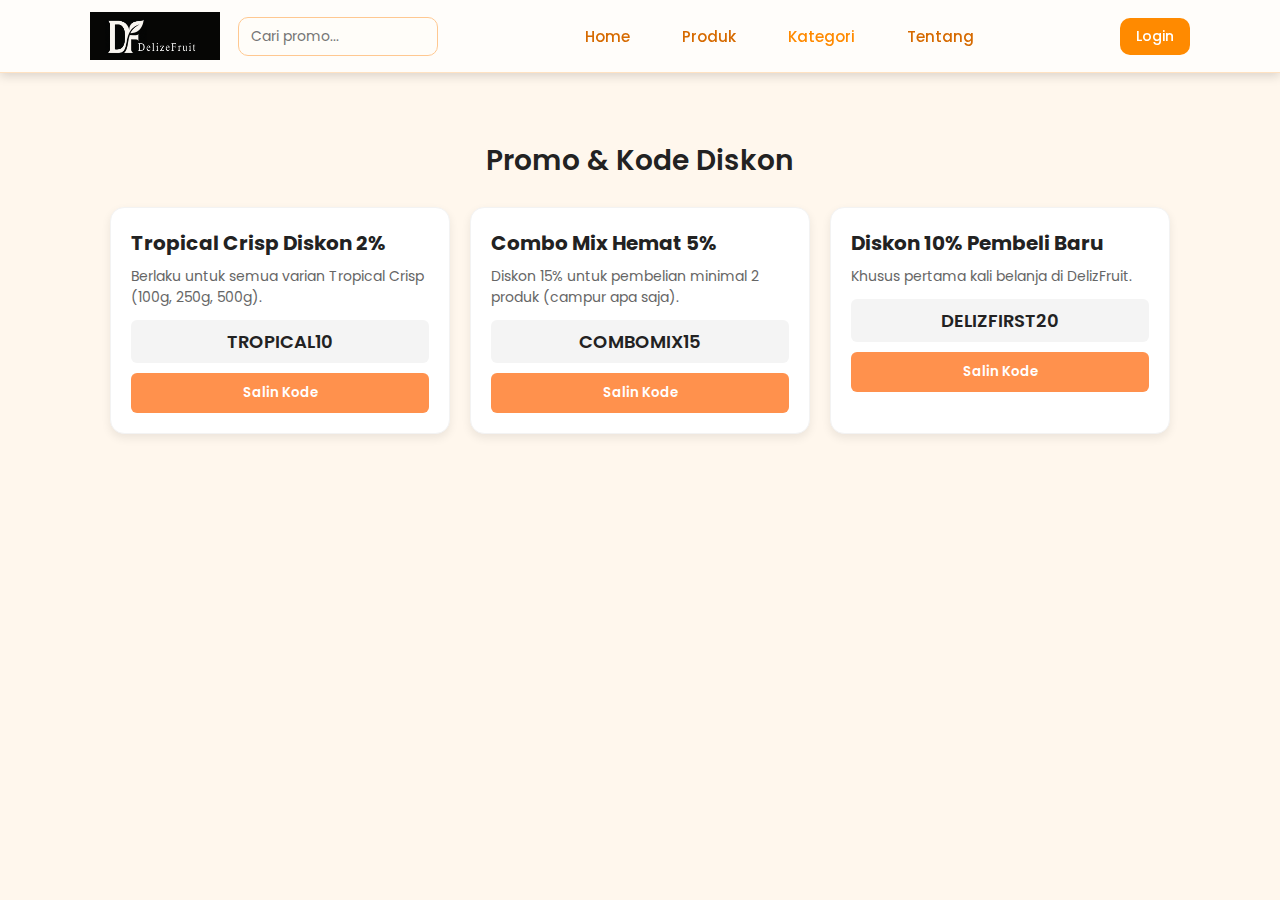
<file: kategori.html>
<!DOCTYPE html>
<html lang="id">
<head>
    <meta charset="UTF-8">
    <meta name="viewport" content="width=device-width, initial-scale=1.0">
    <title>Kategori – Promo DelizFruit</title>
    <link rel="stylesheet" href="style.css">
    <link href="https://fonts.googleapis.com/css2?family=Poppins:wght@300;400;500;600&display=swap" rel="stylesheet">
</head>

<body>

<!-- NAVBAR -->
<header class="navbar">
    <div class="nav-left">
        <img src="Logo DF.png" class="logo-img" alt="Logo">
        <div class="search-box">
            <input type="text" placeholder="Cari promo...">
        </div>
    </div>

    <nav class="nav-menu">
        <a href="home.html">Home</a>
        <a href="produk.html">Produk</a>
        <a href="kategori.html" class="active">Kategori</a>
        <a href="tentang.html">Tentang</a>
    </nav>

    <div class="nav-right">
        <a id="loginButton" class="login-btn" href="login.html">Login</a>
        <div id="userArea" class="user-area" style="display:none;">
            <div id="userCircle" class="user-circle">U</div>
            <a id="logoutButton" class="logout-btn">Logout</a>
        </div>
    </div>
</header>

<!-- SECTION PROMO -->
<section class="promo-container">

    <h2 class="promo-title">Promo & Kode Diskon</h2>

    <div class="promo-list">

        <!-- PROMO 1 -->
        <div class="promo-card">
            <h3>Tropical Crisp Diskon 2%</h3>
            <p>Berlaku untuk semua varian Tropical Crisp (100g, 250g, 500g).</p>
            <div class="promo-code">TROPICAL10</div>
            <button onclick="salinKode('TROPICAL10')" class="btn-copy">Salin Kode</button>
        </div>

        <!-- PROMO 2 -->
        <div class="promo-card">
            <h3>Combo Mix Hemat 5%</h3>
            <p>Diskon 15% untuk pembelian minimal 2 produk (campur apa saja).</p>
            <div class="promo-code">COMBOMIX15</div>
            <button onclick="salinKode('COMBOMIX15')" class="btn-copy">Salin Kode</button>
        </div>

        <!-- PROMO 3 -->
        <div class="promo-card">
            <h3>Diskon 10% Pembeli Baru</h3>
            <p>Khusus pertama kali belanja di DelizFruit.</p>
            <div class="promo-code">DELIZFIRST20</div>
            <button onclick="salinKode('DELIZFIRST20')" class="btn-copy">Salin Kode</button>
        </div>

    </div>

</section>

<script>
// Copy kode promo
function salinKode(kode) {
    navigator.clipboard.writeText(kode);
    alert("Kode promo '" + kode + "' berhasil disalin!");
}

// User auth display
const user = JSON.parse(localStorage.getItem("user"));
const loginBtn = document.getElementById("loginButton");
const userArea = document.getElementById("userArea");
const userCircle = document.getElementById("userCircle");
const logoutBtn = document.getElementById("logoutButton");

if (user) {
    loginBtn.style.display = "none";
    userArea.style.display = "flex";
    userCircle.textContent = user.name.charAt(0).toUpperCase();
}

logoutBtn.addEventListener("click", () => {
    localStorage.removeItem("user");
    window.location.reload();
});

// Navbar scroll effect
window.addEventListener("scroll", function () {
    const navbar = document.querySelector(".navbar");
    if (window.scrollY > 10) navbar.classList.add("scrolled");
    else navbar.classList.remove("scrolled");
});
</script>

</body>
</html>
</file>
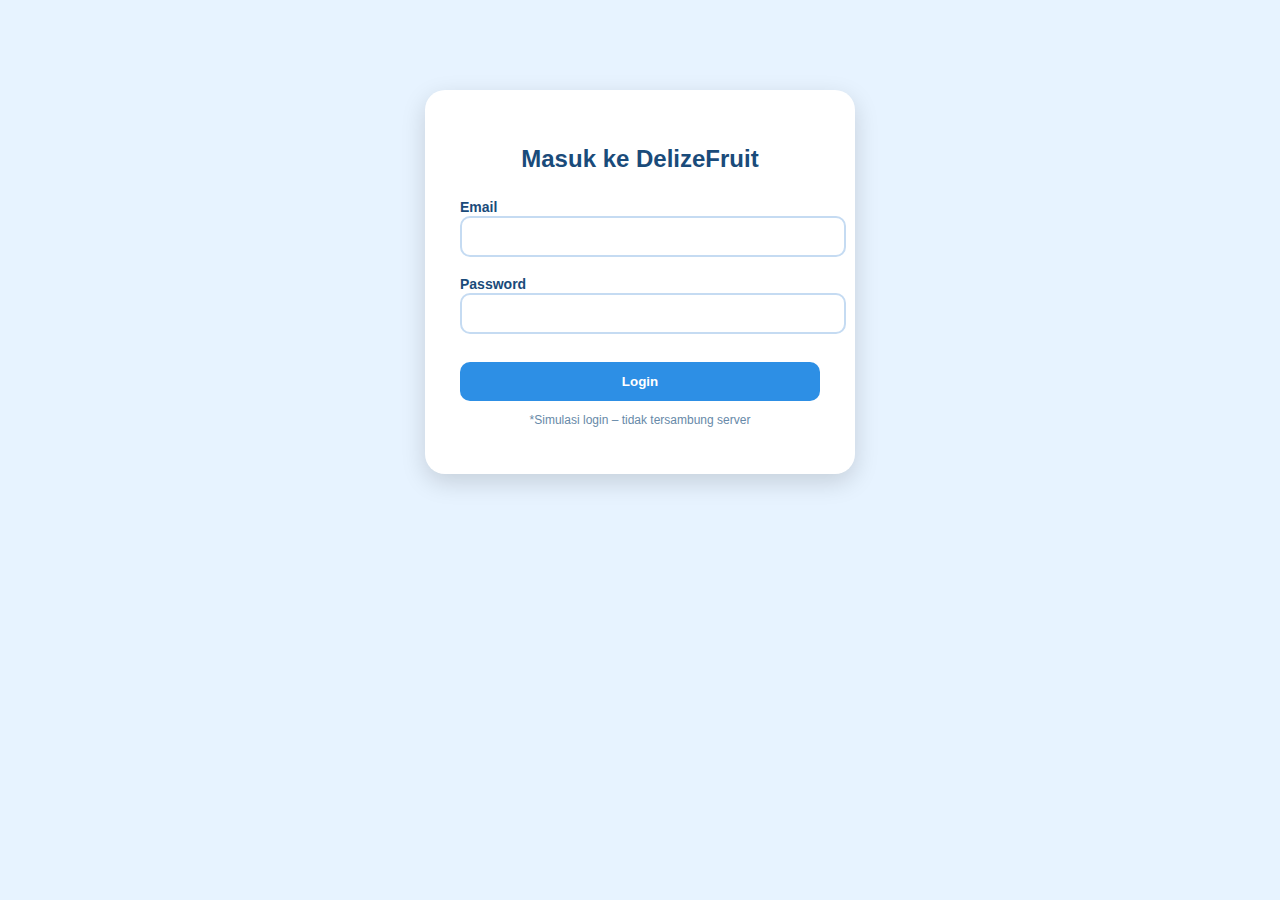
<file: login.html>
<!DOCTYPE html>
<html lang="id">
<head>
    <meta charset="UTF-8">
    <link rel="stylesheet" href="login.css">
    <title>Login | DelizeFruit</title>
</head>

<body>

<div class="login-container">
    <h2>Masuk ke DelizeFruit</h2>

    <form id="loginForm">
        <div class="input-group">
            <label>Email</label>
            <input type="email" id="email" required>
        </div>

        <div class="input-group">
            <label>Password</label>
            <input type="password" id="password" required>
        </div>

        <button type="submit" class="login-btn">Login</button>
    </form>

    <p class="note">*Simulasi login – tidak tersambung server</p>
</div>

<script src="login.js"></script>
</body>
</html>
</file>
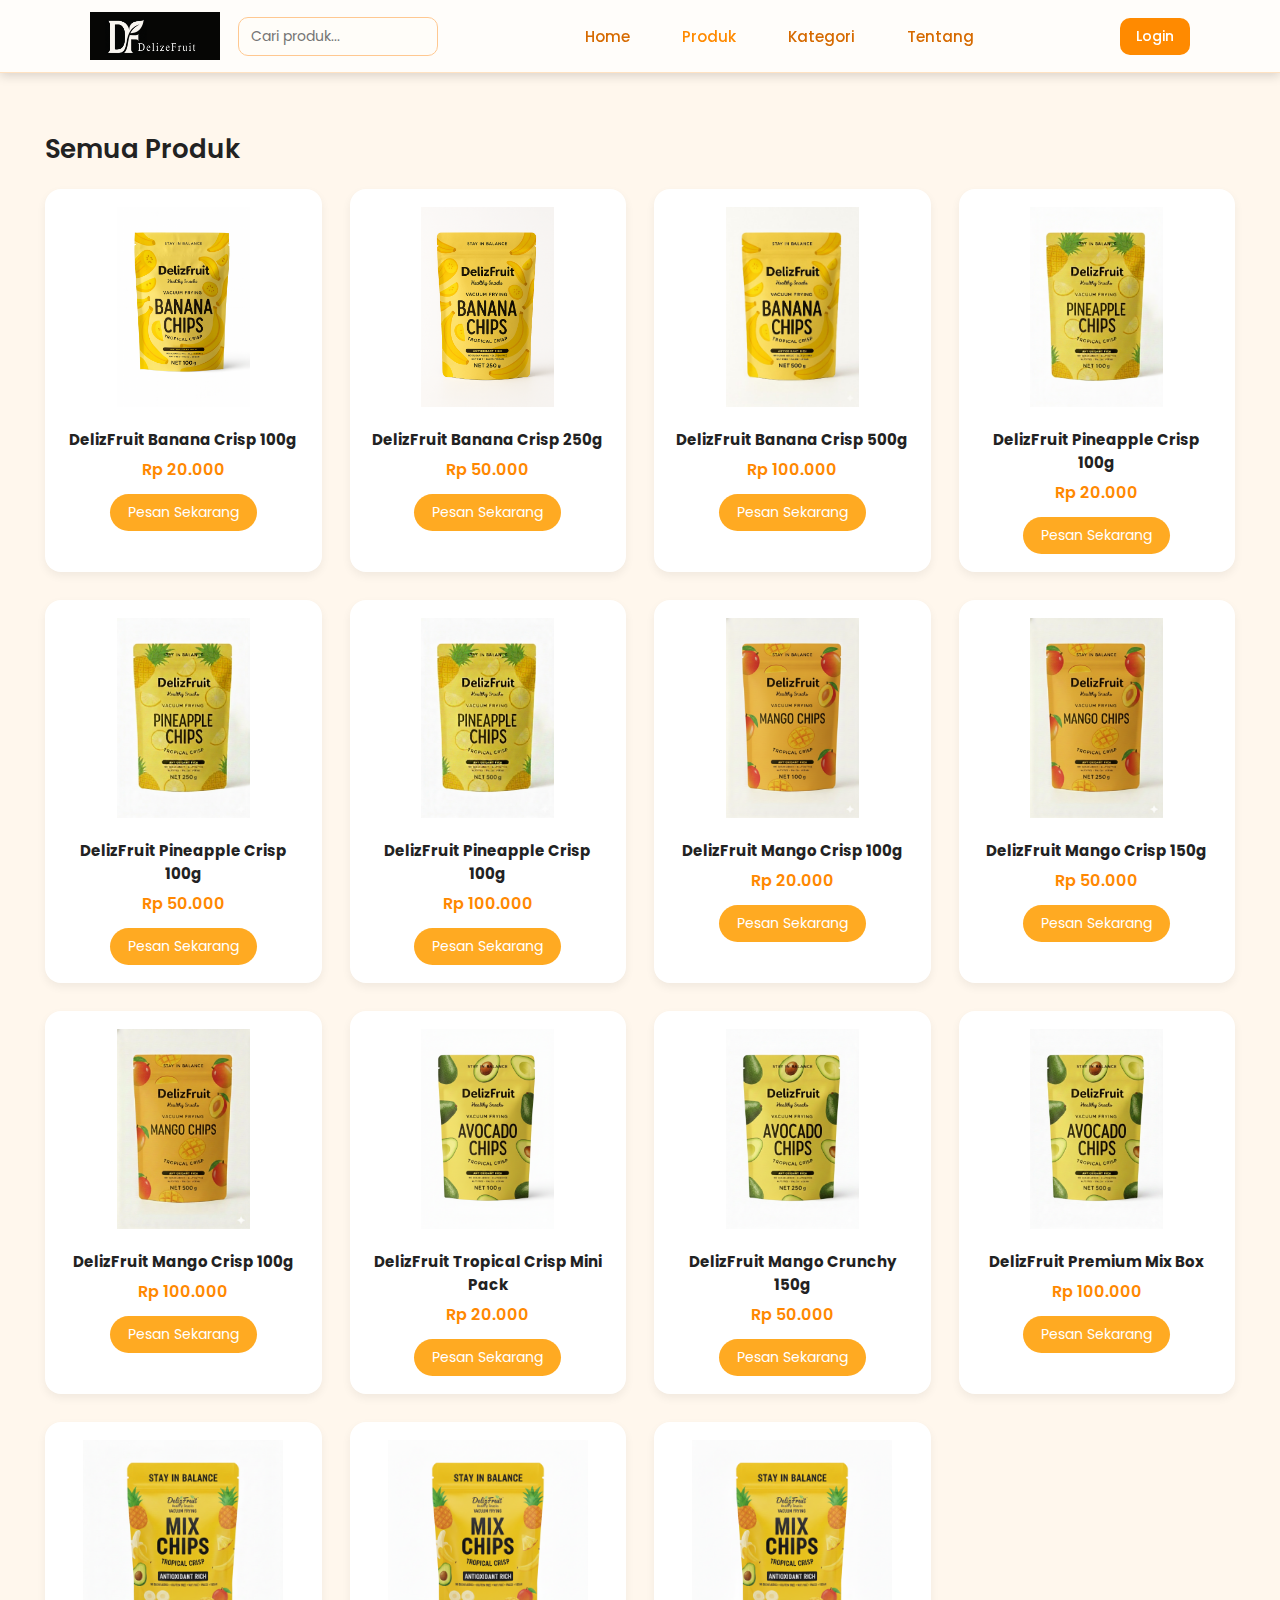
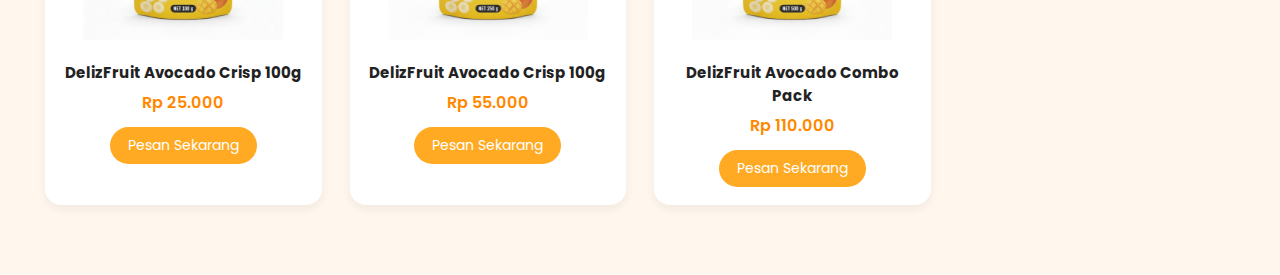
<file: produk.html>
<!DOCTYPE html>
<html lang="id">
<head>
    <meta charset="UTF-8">
    <meta name="viewport" content="width=device-width, initial-scale=1.0">
    <title>Produk – DelizFruit</title>
    <link rel="stylesheet" href="style.css">
    <link href="https://fonts.googleapis.com/css2?family=Poppins:wght@300;400;500;600&display=swap" rel="stylesheet">
</head>

<body>

<!-- NAVBAR -->
<header class="navbar">
    <div class="nav-left">
        <img src="Logo DF.png" class="logo-img" alt="Logo">
        <div class="search-box">
            <input id="searchInput" type="text" placeholder="Cari produk...">
        </div>
    </div>

    <nav class="nav-menu">
        <a href="home.html">Home</a>
        <a href="produk.html" class="active">Produk</a>
        <a href="kategori.html">Kategori</a>
        <a href="tentang.html">Tentang</a>
    </nav>

    <div class="nav-right">
        <a id="loginButton" class="login-btn" href="login.html">Login</a>
        <div id="userArea" class="user-area" style="display:none;">
            <div id="userCircle" class="user-circle">U</div>
            <a id="logoutButton" class="logout-btn">Logout</a>
        </div>
    </div>
</header>

<!-- SECTION PRODUK -->
<section class="produk-container">

    <h2 class="produk-title">Semua Produk</h2>

    <!-- GRID PRODUK -->
    <div id="produkList" class="produk-grid"></div>

</section>

<script>
// =======================
// DATA PRODUK (15 ITEM)
// =======================
const produk = [
    { id: 1, name: "DelizFruit Banana Crisp 100g", price: "20.000", img: "Pisang 1.png" },
    { id: 2, name: "DelizFruit Banana Crisp 250g", price: "50.000", img: "Pisang 2.png" },
    { id: 3, name: "DelizFruit Banana Crisp 500g", price: "100.000", img: "Pisang 3.png" },

    { id: 4, name: "DelizFruit Pineapple Crisp 100g", price: "20.000", img: "Nanas 1.png" },
    { id: 5, name: "DelizFruit Pineapple Crisp 100g", price: "50.000", img: "Nanas 2.png" },
    { id: 6, name: "DelizFruit Pineapple Crisp 100g", price: "100.000", img: "Nanas 3.png" },

    { id: 7, name: "DelizFruit Mango Crisp 100g", price: "20.000", img: "Mangga 1.png" },
    { id: 8, name: "DelizFruit Mango Crisp 150g", price: "50.000", img: "Mangga 2.png" },
    { id: 9, name: "DelizFruit Mango Crisp 100g", price: "100.000", img: "Mangga 3.png" },

    { id: 10, name: "DelizFruit Tropical Crisp Mini Pack", price: "20.000", img: "Alpukat 1.png" },
    { id: 11, name: "DelizFruit Mango Crunchy 150g", price: "50.000", img: "Alpukat 2.png" },
    { id: 12, name: "DelizFruit Premium Mix Box", price: "100.000", img: "Alpukat 3.png" },

    { id: 13, name: "DelizFruit Avocado Crisp 100g", price: "25.000", img: "Mix 1.png" },
    { id: 14, name: "DelizFruit Avocado Crisp 100g", price: "55.000", img: "Mix 2.png" },
    { id: 15, name: "DelizFruit Avocado Combo Pack", price: "110.000", img: "Mix 3.png" }
];

// Render
const produkList = document.getElementById("produkList");

function tampilkanProduk(data) {
    produkList.innerHTML = "";

    data.forEach(p => {
        produkList.innerHTML += `
            <div class="produk-card" onclick="pesanWhatsapp('${p.name}', '${p.price}')">
                <img src="${p.img}" alt="${p.name}">
                <h3>${p.name}</h3>
                <p class="harga">Rp ${p.price}</p>
                <button class="btn-detail">Pesan Sekarang</button>
            </div>
        `;
    });
}

tampilkanProduk(produk);

// Search
document.getElementById("searchInput").addEventListener("keyup", function () {
    const keyword = this.value.toLowerCase();
    const hasil = produk.filter(p => p.name.toLowerCase().includes(keyword));
    tampilkanProduk(hasil);
});

// WA ORDER
function pesanWhatsapp(nama, harga) {
    const nomor = "6281227954471"; // GANTI DENGAN NOMOR NUR

    const text = `Halo, saya ingin memesan:
Nama Produk: ${nama}
Harga: Rp ${harga}
Jumlah: 1
Kode Promo: (isi jika ada)

Terima kasih 🙏`;

    const url = `https://wa.me/${nomor}?text=${encodeURIComponent(text)}`;
    window.open(url, "_blank");
}
</script>

<!-- NAVBAR SCROLL -->
<script>
window.addEventListener("scroll", function () {
    const navbar = document.querySelector(".navbar");
    if (window.scrollY > 10) navbar.classList.add("scrolled");
    else navbar.classList.remove("scrolled");
});
</script>

</body>
</html>
</file>
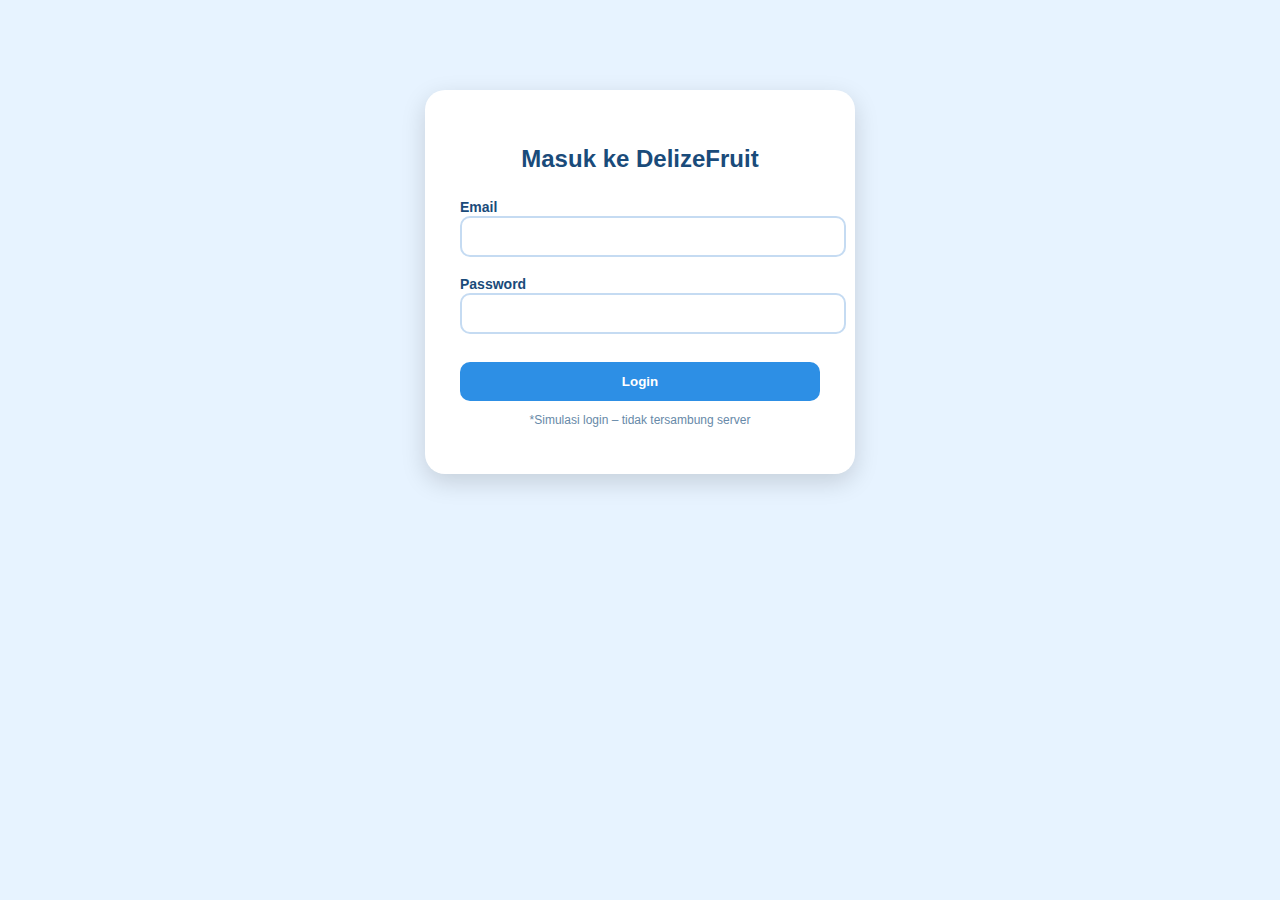
<file: profile.html>
<!DOCTYPE html>
<html lang="id">
<head>
    <meta charset="UTF-8">
    <link rel="stylesheet" href="profile.css">
    <title>Profil Pengguna | DelizeFruit</title>
</head>

<body>

<div class="profile-card">
    <h2 id="username"></h2>
    <p id="useremail"></p>
    <p id="userjoin"></p>

    <button id="logoutBtn" class="logout-btn">Logout</button>
</div>

<script>
    const user = JSON.parse(localStorage.getItem("user"));

    if(!user){
        window.location.href = "login.html";
    }

    document.getElementById("username").textContent = user.name;
    document.getElementById("useremail").textContent = user.email;
    document.getElementById("userjoin").textContent = "Bergabung: " + user.join;

    document.getElementById("logoutBtn").addEventListener("click", () => {
        localStorage.removeItem("user");
        window.location.href = "login.html";
    });
</script>

</body>
</html>
</file>
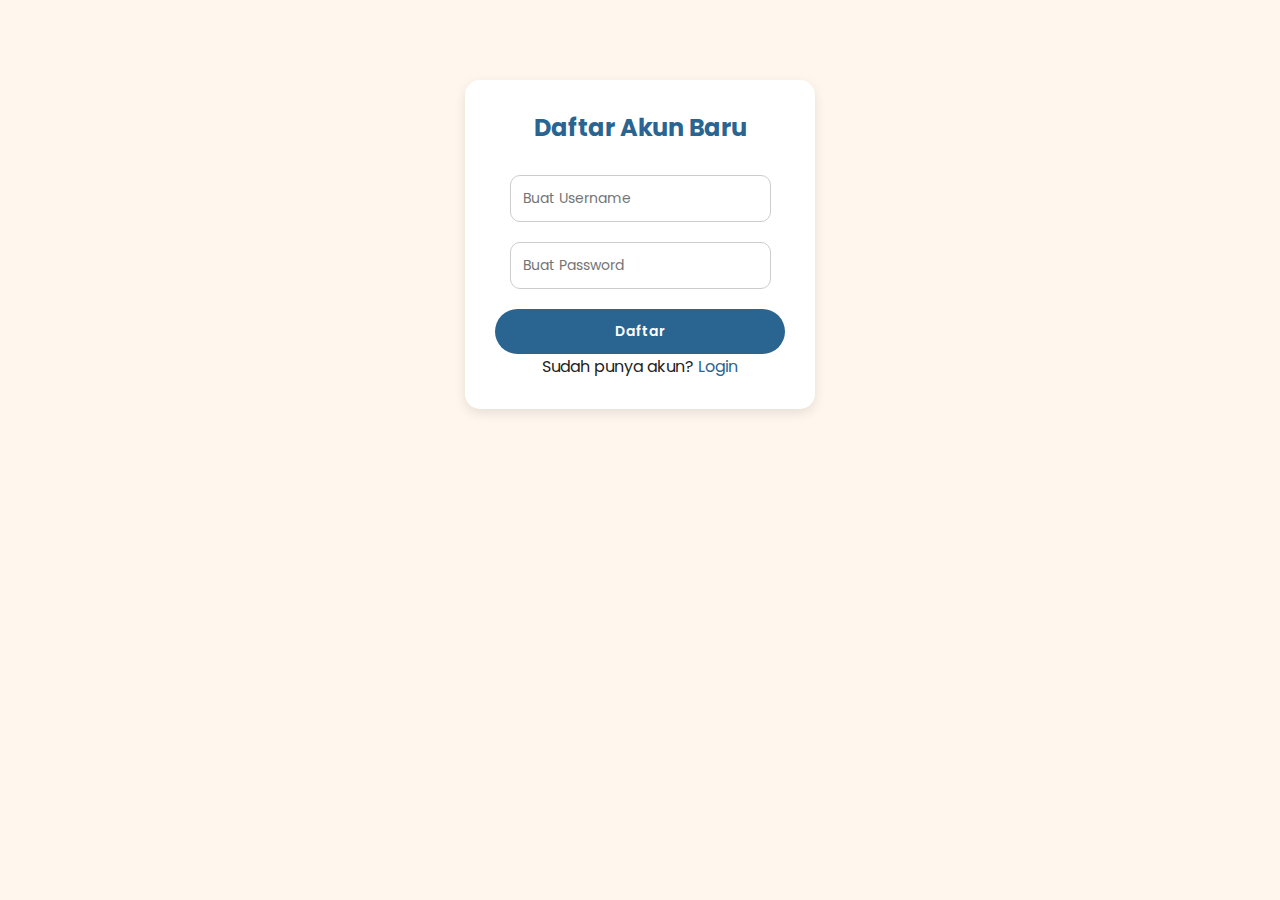
<file: register.html>
<!DOCTYPE html>
<html lang="en">
<head>
    <meta charset="UTF-8">
    <meta name="viewport" content="width=device-width, initial-scale=1.0">
    <title>Daftar - DelizeFruit</title>
    <link href="https://fonts.googleapis.com/css2?family=Poppins:wght@300;400;500;600&display=swap" rel="stylesheet">
    <link rel="stylesheet" href="style.css">
</head>

<body>

<div class="login-container">
    <h2>Daftar Akun Baru</h2>

    <form id="registerForm">
        <input type="text" id="username" placeholder="Buat Username" required>
        <input type="password" id="password" placeholder="Buat Password" required>
        <button type="submit" class="login-btn">Daftar</button>
    </form>

    <p>Sudah punya akun? <a href="login.html">Login</a></p>
</div>

<script>
    document.getElementById("registerForm").addEventListener("submit", function(e) {
        e.preventDefault();

        let user = document.getElementById("username").value;
        let pass = document.getElementById("password").value;

        localStorage.setItem("df_username", user);
        localStorage.setItem("df_password", pass);

        alert("Akun berhasil dibuat!");
        window.location.href = "login.html";
    });
</script>

</body>
</html>
</file>
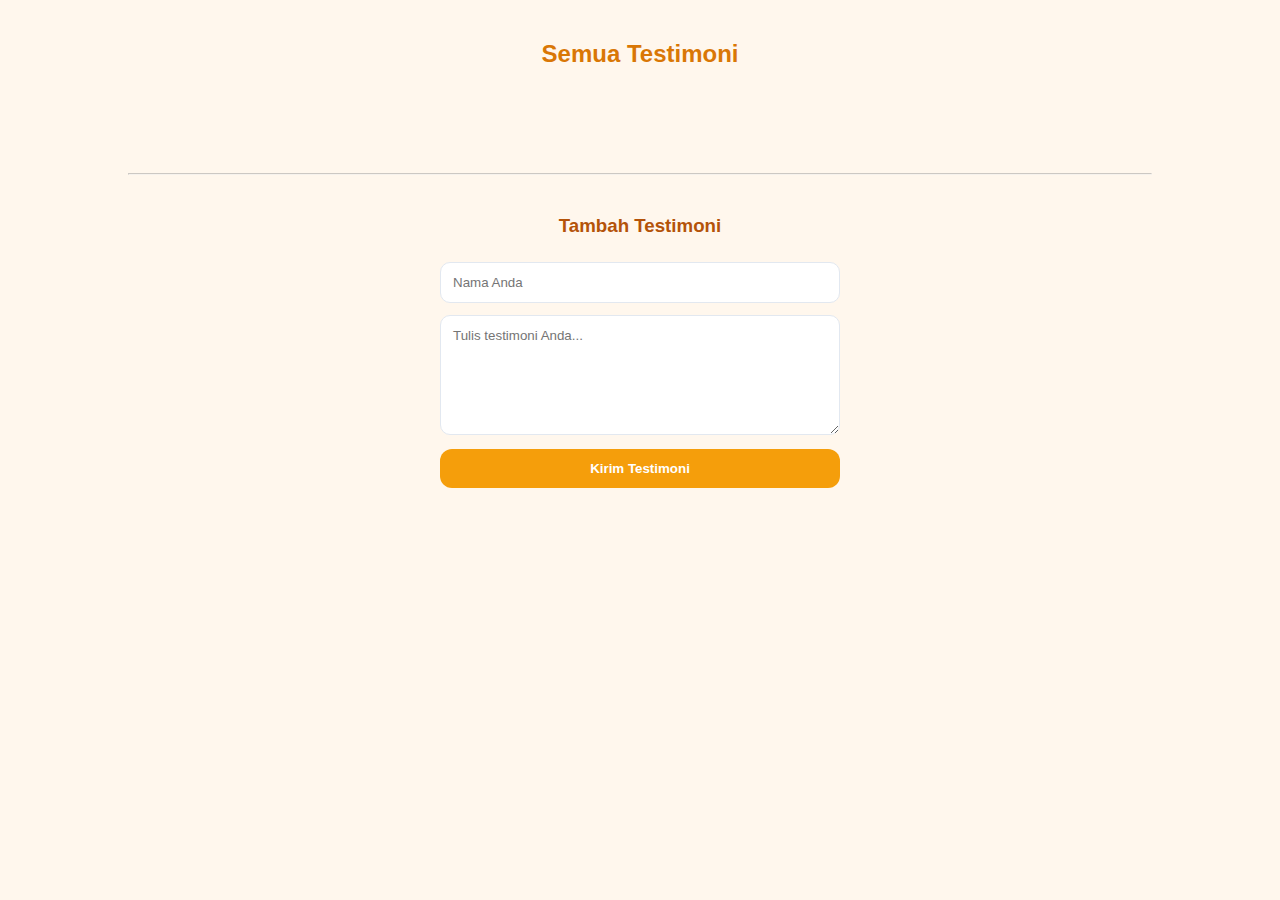
<file: testi.html>
<!DOCTYPE html>
<html lang="id">
<head>
    <meta charset="UTF-8">
    <meta name="viewport" content="width=device-width, initial-scale=1.0">
    <title>Testimoni Pelanggan</title>
    <link rel="stylesheet" href="style.css">
</head>

<body>

<h2 style="text-align:center; margin-top:40px; color:#d97706;">Semua Testimoni</h2>

<div id="allTesti" class="testi-list" style="padding:20px;"></div>

<hr style="margin:40px auto; width:80%; opacity:0.5;">

<h3 style="text-align:center; color:#b45309;">Tambah Testimoni</h3>

<div style="max-width:400px; margin:25px auto;">
    <input id="nama" type="text" placeholder="Nama Anda" style="width:100%; padding:12px; margin-bottom:12px; border-radius:10px; border:1px solid #e2e8f0;">
    <textarea id="pesan" placeholder="Tulis testimoni Anda..." style="width:100%; padding:12px; height:120px; border-radius:10px; border:1px solid #e2e8f0;"></textarea>
    <button id="kirimTesti" style="width:100%; padding:12px; margin-top:10px; background:#f59e0b; border:none; color:white; font-weight:600; border-radius:12px; cursor:pointer;">
        Kirim Testimoni
    </button>
</div>

<script>
    const allTestiBox = document.getElementById("allTesti");
    let testimoni = JSON.parse(localStorage.getItem("testimoni")) || [];

    // Render semua testimoni
    function renderTesti() {
        allTestiBox.innerHTML = "";
        testimoni.forEach(t => {
            const box = document.createElement("div");
            box.classList.add("testi-box");
            box.innerHTML = `
                <img src="profil1.png" class="testi-img">
                <p>"${t.pesan}"</p>
                <span>- ${t.nama}</span>
            `;
            allTestiBox.appendChild(box);
        });
    }

    renderTesti();

    // Tambah testimoni
    document.getElementById("kirimTesti").addEventListener("click", () => {
        const nama = document.getElementById("nama").value.trim();
        const pesan = document.getElementById("pesan").value.trim();

        if (nama === "" || pesan === "") {
            alert("Nama dan pesan harus diisi.");
            return;
        }

        const newTesti = { nama, pesan };
        testimoni.push(newTesti);

        // simpan ke LocalStorage
        localStorage.setItem("testimoni", JSON.stringify(testimoni));

        alert("Testimoni berhasil dikirim!");
        window.location.href = "home.html"; // balik ke home otomatis
    });
</script>

</body>
</html>
</file>
<file: profile.css>
/* PROFILE ICON */
.profile {
    position: relative;
    display: flex;
    align-items: center;
    cursor: pointer;
}

.profile-pic {
    width: 38px;
    height: 38px;
    border-radius: 50%;
    border: 2px solid #F9A826;
}

/* DROPDOWN */
.dropdown {
    display: none;
    position: absolute;
    top: 48px;
    right: 0;
    background: white;
    padding: 12px 18px;
    border-radius: 12px;
    box-shadow: 0 4px 12px rgba(0,0,0,0.2);
    min-width: 130px;
}

.profile:hover .dropdown {
    display: block;
}

.dropdown p {
    margin: 0 0 10px 0;
    font-weight: 600;
    color: #1E4F73;
}

.dropdown a {
    color: #ff4d4d;
    cursor: pointer;
    font-weight: 500;
}

.dropdown a:hover {
    text-decoration: underline;
}
</file>
<file: style.css>
/* RESET */
body {
    margin: 0;
    font-family: 'Poppins', sans-serif;
    background: #E8F4FA;
}

/* NAVBAR */
.navbar {
    display: flex;
    align-items: center;
    justify-content: space-between;
    padding: 14px 30px;
    background: #000000; /* warna hitam elegan seperti permintaan */
    box-shadow: 0 3px 10px rgba(0,0,0,0.15);
    position: sticky;
    top: 0;
    z-index: 10;
}

/* LOGO + SEARCH */
.nav-left {
    display: flex;
    align-items: center;
    gap: 25px;
}

.logo-img {
    width: 130px;
    height: auto;
}

/* SEARCH BAR */
.search-box input {
    padding: 10px 15px;
    width: 260px;
    border-radius: 30px;
    border: 2px solid #ffaa22;
    background: #F7FBFF;
    outline: none;
    font-size: 14px;
    transition: 0.2s;
}

.search-box input:focus {
    border-color: #F9A826;
}

/* MENU NAV */
.nav-menu a {
    position: relative;
    margin: 0 15px;
    text-decoration: none;
    color: #F7FBFF;
    font-weight: 500;
    font-size: 15px;
    transition: 0.3s ease;
}

/* Animasi underline saat hover */
.nav-menu a::after {
    content: "";
    position: absolute;
    left: 0;
    bottom: -4px;
    width: 0;
    height: 2px;
    background: #ffaa22; /* warna aksen */
    transition: 0.3s ease;
}

.nav-menu a:hover {
    color: #F9A826; /* ganti warna teks */
}

.nav-menu a:hover::after {
    width: 100%;
}

/* LOGIN BUTTON (warna putih) */
.login-btn {
    background: #FFFFFF;
    padding: 9px 20px;
    border-radius: 25px;
    color: #ffaa22;      /* teks biru elegan */
    font-weight: 600;
    text-decoration: none;
    font-size: 14px;
    transition: 0.25s ease;
}

.login-btn:hover {
    background: #d3d3d3;  /* sedikit gelap saat hover */
}

.login-container {
    width: 350px;
    margin: 80px auto;
    padding: 30px;
    background: #ffffff;
    border-radius: 15px;
    box-shadow: 0 4px 12px rgba(0,0,0,0.1);
    text-align: center;
}

.login-container h2 {
    margin-bottom: 20px;
    color: #2A6592;
}

.login-container input {
    width: 90%;
    padding: 12px;
    margin: 10px 0;
    border-radius: 10px;
    border: 1px solid #ccc;
    outline: none;
    font-size: 14px;
}

.login-container button {
    width: 100%;
    padding: 12px;
    margin-top: 10px;
    border-radius: 30px;
    border: none;
    background: #2A6592;
    color: white;
    font-weight: 600;
    cursor: pointer;
}

.login-container button:hover {
    background: #1E4F73;
}

.login-container a {
    color: #2A6592;
    text-decoration: none;
}

.user-circle {
    width: 38px;
    height: 38px;
    background-color: #1E4F73;
    color: white;
    display: flex;
    justify-content: center;
    align-items: center;
    border-radius: 50%;
    font-weight: 600;
    font-size: 16px;
}

.user-area {
    display: flex;
    align-items: center;
    gap: 12px;
}

.user-circle {
    width: 38px;
    height: 38px;
    background: #1E4F73;
    color: white;
    display: flex;
    align-items: center;
    justify-content: center;
    border-radius: 50%;
    font-weight: 600;
    font-size: 16px;
}

.logout-btn {
    color: #F9A826;
    cursor: pointer;
    font-size: 15px;
}

.logout-btn:hover {
    text-decoration: underline;
}

/* ========= GLOBAL ========= */
* {
    margin: 0;
    padding: 0;
    box-sizing: border-box;
    font-family: 'Poppins', sans-serif;
}

body {
    background: #F1F5F9;
    color: #0F172A;
}

/* ========= NAVBAR ========= */
.navbar {
    width: 100%;
    padding: 16px 6%;
    background: rgba(15, 23, 42, 0.55);
    backdrop-filter: blur(10px);
    display: flex;
    justify-content: space-between;
    align-items: center;
    position: sticky;
    top: 0;
    border-bottom: 1px solid rgba(255,255,255,0.06);
    z-index: 100;
    transition: 0.3s ease;
}

.navbar.scrolled {
    background: rgba(15, 23, 42, 0.9);
    padding: 12px 6%;
}

.logo-img {
    height: 55px;
}

/* SEARCH */
.search-box input {
    padding: 8px 14px;
    border-radius: 12px;
    border: 1px solid #CBD5E1;
    background: white;
    transition: 0.25s;
}

.search-box input:focus {
    border-color: #3B82F6;
    box-shadow: 0 0 6px rgba(59,130,246,0.3);
}

/* MENU */
.nav-menu a {
    margin: 0 15px;
    text-decoration: none;
    color: #E2E8F0;
    font-weight: 500;
    transition: 0.3s;
}

.nav-menu a:hover,
.nav-menu .active {
    color: #3B82F6;
}

/* BUTTON LOGIN */
.login-btn,
.logout-btn {
    padding: 8px 16px;
    background: #3B82F6;
    color: white;
    border-radius: 10px;
    font-size: 14px;
    cursor: pointer;
    transition: 0.25s;
    text-decoration: none;
}

.login-btn:hover,
.logout-btn:hover {
    background: #2563EB;
}

/* USER BUBBLE */
.user-circle {
    width: 38px;
    height: 38px;
    background: #3B82F6;
    border-radius: 50%;
    color: white;
    display: flex;
    justify-content: center;
    align-items: center;
    font-weight: 600;
    font-size: 16px;
}

/* ========= HERO ========= */
.hero {
    display: flex;
    align-items: center;
    justify-content: space-between;
    padding: 70px 10%;
}

.hero-text h1 {
    font-size: 45px;
    font-weight: 700;
    color: #0F172A;
}

.hero-text p {
    margin: 20px 0;
    font-size: 17px;
    color: #475569;
}

.hero-btn {
    padding: 12px 22px;
    background: #3B82F6;
    color: white;
    border-radius: 12px;
    text-decoration: none;
    transition: 0.25s;
}

.hero-btn:hover {
    background: #1D4ED8;
}

/* Hero Image */
.hero-img {
    width: 360px;
    border-radius: 20px;
    box-shadow: 0 10px 25px rgba(0,0,0,0.1);
}

/* ========= KELEBIHAN ========= */
.kelebihan {
    text-align: center;
    padding: 70px 10%;
}

.kelebihan-container {
    display: flex;
    justify-content: center;
    gap: 28px;
    margin-top: 30px;
}

.box {
    width: 250px;
    background: white;
    border-radius: 18px;
    padding: 22px;
    box-shadow: 0 6px 16px rgba(0,0,0,0.06);
    transition: 0.3s;
    border: 1px solid #E2E8F0;
}

.box:hover {
    transform: translateY(-6px);
    box-shadow: 0 10px 22px rgba(0,0,0,0.1);
}

.box img {
    height: 60px;
    margin-bottom: 12px;
}

/* ========= PROMO ========= */
.promo {
    background: #0F172A;
    padding: 55px 10% 60px;  /* lebih kecil */
    color: white;
    text-align: center;
    border-radius: 25px 25px 0 0;

    display: flex;
    flex-direction: column;
    align-items: center;
    justify-content: center;
    gap: 14px; /* jarak antar elemen diperkecil */
}

.promo h2 {
    font-size: 28px;
    font-weight: 700;
    line-height: 1.25;
}

.promo p {
    max-width: 620px;
    line-height: 1.5;
    opacity: 0.9;
    font-size: 15px;
}

.promo-btn {
    margin-top: 6px; /* lebih kecil biar proporsional */
    padding: 11px 22px;
    background: #f5d15c;
    color: white;
    border-radius: 10px;
    text-decoration: none;
    font-weight: 600;
    font-size: 15px;
    transition: 0.25s;
}

.promo-btn:hover {
    background: #f5d15c;
    transform: translateY(-2px);
}


/* ========= TESTIMONI ========= */
.testimoni {
    padding: 70px 10%;
    text-align: center;
}

.testi-list {
    display: flex;
    justify-content: center;
    gap: 28px;
    margin-top: 30px;
}

.testi-box {
    width: 280px;
    background: #FFF;
    border-radius: 18px;
    padding: 22px;
    border: 1px solid #E2E8F0;
    box-shadow: 0 6px 16px rgba(0,0,0,0.06);
    transition: 0.3s;
}

.testi-box:hover {
    transform: translateY(-6px);
    box-shadow: 0 10px 22px rgba(0,0,0,0.1);
}

.testi-box p {
    color: #475569;
    font-style: italic;
}

.testi-box span {
    margin-top: 10px;
    display: block;
    font-weight: 600;
    color: #1E293B;
}

.testi-buttons {
    margin-top: 30px;
    display: flex;
    justify-content: center;
    gap: 15px;
}

.lihat-testi,
.tambah-testi {
    padding: 12px 18px;
    background: #f5d15c;
    color: #f5d15c;
    border-radius: 10px;
    text-decoration: none;
    transition: 0.25s;
}

.lihat-testi:hover,
.tambah-testi:hover {
    background: #f5d15c;
}


/* ========= RESPONSIVE ========= */
@media (max-width: 850px) {
    .hero {
        flex-direction: column;
        text-align: center;
    }

    .hero-img {
        margin-top: 25px;
        width: 260px;
    }

    .kelebihan-container,
    .testi-list {
        flex-direction: column;
        align-items: center;
    }
}

/* ====================== */
/* GLOBAL */
/* ====================== */
* {
    margin: 0;
    padding: 0;
    box-sizing: border-box;
    font-family: "Poppins", sans-serif;
}

body {
    background: #fafafa;
    color: #333;
}

/* ====================== */
/* NAVBAR */
/* ====================== */
.navbar {
    width: 100%;
    padding: 14px 45px;
    display: flex;
    justify-content: space-between;
    align-items: center;
    position: fixed;
    top: 0;
    left: 0;
    background: #ffffff;
    z-index: 999;
    border-bottom: 1px solid transparent;
    transition: 0.3s ease;
}

/* saat scroll */
.navbar.scrolled {
    background: #ffffffd9;
    backdrop-filter: blur(8px);
    border-bottom: 1px solid #e5e5e5;
    box-shadow: 0 4px 14px rgba(0,0,0,0.05);
}

/* === KIRI === */
.nav-left {
    display: flex;
    align-items: center;
    gap: 18px;
}

/* TIDAK MENGUBAH ukuran logo */
.logo-img {
    display: block;
}

/* Search box minimalis */
.search-box input {
    padding: 9px 16px;
    width: 220px;
    border-radius: 30px;
    border: 1.5px solid #ddd;
    outline: none;
    font-size: 14px;
    background: #fcfcfc;
    transition: 0.25s;
}

.search-box input:focus {
    border-color: #ffaa22;
    box-shadow: 0 0 6px #ffaa2240;
}

/* === MENU NAV === */
.nav-menu {
    display: flex;
    gap: 28px;
}

.nav-menu a {
    text-decoration: none;
    color: #444;
    font-weight: 500;
    font-size: 15px;
    transition: 0.3s;
}

.nav-menu a:hover,
.nav-menu .active {
    color: #ff8800;
}

/* === KANAN === */
.nav-right {
    display: flex;
    align-items: center;
    gap: 15px;
}

/* tombol login */
.login-btn {
    padding: 8px 20px;
    background: #ffaa22;
    border-radius: 25px;
    text-decoration: none;
    color: white;
    font-size: 14px;
    font-weight: 500;
    transition: 0.3s ease;
}

.login-btn:hover {
    background: #ff8800;
}

/* user circle */
.user-area {
    display: flex;
    align-items: center;
    gap: 10px;
}

.user-circle {
    width: 38px;
    height: 38px;
    background: #ffaa22;
    color: #fff;
    border-radius: 50%;
    display: flex;
    align-items: center;
    justify-content: center;
    font-weight: 600;
}

.logout-btn {
    color: #d9534f;
    cursor: pointer;
    font-size: 14px;
}

/* ====================== */
/* PRODUK PAGE */
/* ====================== */
.produk-container {
    padding: 130px 45px 70px 45px;
}

.produk-title {
    font-size: 26px;
    font-weight: 600;
    margin-bottom: 20px;
}

/* GRID PRODUK */
.produk-grid {
    display: grid;
    grid-template-columns: repeat(auto-fill, minmax(230px, 1fr));
    gap: 28px;
}

/* CARD PRODUK */
.produk-card {
    background: #fff;
    border-radius: 16px;
    padding: 18px;
    text-align: center;
    box-shadow: 0 4px 10px rgba(0,0,0,0.06);
    transition: 0.25s;
}

.produk-card:hover {
    transform: translateY(-6px);
    box-shadow: 0 6px 18px rgba(0,0,0,0.09);
}

.produk-card img {
    width: 100%;
    height: 200px;
    object-fit: contain;
}

.produk-card h3 {
    font-size: 15px;
    margin: 14px 0 6px;
}

.harga {
    color: #ff8800;
    font-weight: 600;
    margin-bottom: 12px;
}

/* tombol detail */
.btn-detail {
    padding: 8px 18px;
    border: none;
    background: #ffaa22;
    color: #fff;
    border-radius: 20px;
    cursor: pointer;
    font-size: 14px;
    transition: 0.25s;
}

.btn-detail:hover {
    background: #ff8800;
}

/* ====================== */
/* RESPONSIVE */
/* ====================== */
@media (max-width: 850px) {
    .navbar {
        padding: 14px 18px;
    }

    .produk-container {
        padding: 120px 20px;
    }
}

@media (max-width: 600px) {
    .nav-menu {
        display: none;
    }

    .search-box input {
        width: 150px;
    }

    .produk-grid {
        grid-template-columns: repeat(auto-fill, minmax(160px, 1fr));
    }
}

/* Promo Section */
.promo-container {
    width: 100%;
    max-width: 1100px;
    margin: 120px auto 40px;
    padding: 20px;
}

.promo-title {
    font-size: 28px;
    font-weight: 600;
    margin-bottom: 25px;
    text-align: center;
}

.promo-list {
    display: grid;
    grid-template-columns: repeat(auto-fit, minmax(260px, 1fr));
    gap: 20px;
}

.promo-card {
    background: #ffffff;
    padding: 20px;
    border-radius: 14px;
    box-shadow: 0 4px 10px rgba(0,0,0,0.08);
    border: 1px solid #f3f3f3;
    transition: 0.25s ease;
}

.promo-card:hover {
    transform: translateY(-5px);
    box-shadow: 0 6px 16px rgba(0,0,0,0.12);
}

.promo-card h3 {
    font-size: 20px;
    margin-bottom: 8px;
}

.promo-card p {
    font-size: 14px;
    color: #666;
    margin-bottom: 12px;
}

.promo-code {
    font-size: 18px;
    font-weight: 600;
    background: #f4f4f4;
    padding: 8px;
    border-radius: 6px;
    text-align: center;
    margin-bottom: 10px;
}

.btn-copy {
    width: 100%;
    padding: 10px;
    background: #ff914d;
    border: none;
    color: #fff;
    border-radius: 6px;
    cursor: pointer;
    font-weight: 600;
    transition: 0.2s;
}

.btn-copy:hover {
    background: #ff7a1a;
}

/* ========================= */
/*   ABOUT PAGE NEW STYLE   */
/* ========================= */

.about-section {
    padding: 80px 20px;
    background: #ffffff;
}

.about-container {
    max-width: 900px;
    margin: auto;
}

.about-title {
    text-align: center;
    font-size: 32px;
    color: #333;
    font-weight: 600;
    margin-bottom: 10px;
}

.about-desc {
    text-align: center;
    color: #555;
    font-size: 17px;
    line-height: 1.7;
    margin-bottom: 40px;
    max-width: 760px;
    margin-left: auto;
    margin-right: auto;
}

/* CARD */
.about-card {
    background: #fafafa;
    border: 1px solid #ececec;
    padding: 22px 25px;
    border-radius: 14px;
    margin-bottom: 20px;
    transition: 0.2s ease;
}

.about-card:hover {
    background: #fdfdfd;
    transform: translateY(-2px);
}

.about-card h3 {
    margin: 0 0 10px;
    font-size: 20px;
    color: #222;
    font-weight: 600;
}

.about-card p,
.about-card li {
    font-size: 16px;
    line-height: 1.6;
    color: #555;
}

.about-card ul {
    padding-left: 20px;
}

/* STORY BOX */
.about-story {
    background: #fff5e9;
    border: 1px solid #ffd9b4;
    padding: 25px;
    border-radius: 14px;
    margin-top: 35px;
}

.about-story h3 {
    font-size: 20px;
    color: #d97a22;
    font-weight: 600;
    margin-bottom: 10px;
}

.about-story p {
    color: #555;
    line-height: 1.7;
    font-size: 16px;
}

/* ========================== */
/*   GLOBAL STYLE (ORANGE)    */
/* ========================== */

* {
    margin: 0;
    padding: 0;
    font-family: 'Poppins', sans-serif;
    box-sizing: border-box;
}

body {
    background: #FFF7ED;
    color: #222;
}

/* ========================== */
/*         NAVBAR             */
/* ========================== */

.navbar {
    width: 100%;
    display: flex;
    justify-content: space-between;
    align-items: center;
    padding: 12px 7%;
    background: rgba(255, 255, 255, 0.7);
    backdrop-filter: blur(10px);      /* <-- efek blur */
    border-bottom: 1px solid #ffe2c2;
    position: fixed;
    top: 0;
    left: 0;
    z-index: 999;
}

.logo-img {
    height: 48px;
}

/* SEARCH */
.search-box input {
    padding: 8px 12px;
    border: 1px solid #ffc891;
    border-radius: 10px;
    outline: none;
    width: 200px;
    font-size: 14px;
    background: #fffdf9;
}

/* MENU */
.nav-menu a {
    margin: 0 12px;
    text-decoration: none;
    font-weight: 500;
    color: #d66a00;
    transition: 0.3s;
}

.nav-menu a.active,
.nav-menu a:hover {
    color: #FF8A00;
}

/* LOGIN BUTTON */
.login-btn {
    padding: 8px 16px;
    background: #FF8A00;
    color: white;
    border-radius: 10px;
    text-decoration: none;
    font-weight: 500;
}

/* USER AREA */
.user-circle {
    width: 40px;
    height: 40px;
    border-radius: 50%;
    background: #FF8A00;
    color: white;
    font-weight: 600;
    display: flex;
    justify-content: center;
    align-items: center;
}

.logout-btn {
    margin-left: 10px;
    padding: 6px 12px;
    background: #d54400;
    color: white;
    border: none;
    border-radius: 8px;
    cursor: pointer;
}

/* ========================== */
/*        HERO SECTION        */
/* ========================== */

.hero {
    padding: 120px 7% 60px;
    display: flex;
    justify-content: space-between;
    align-items: center;
}

.hero-text h1 {
    font-size: 42px;
    font-weight: 700;
    color: #FF8A00;
}

.hero-text p {
    font-size: 18px;
    color: #5b3800;
    margin: 10px 0 20px;
}

.hero-btn {
    display: inline-block;
    padding: 12px 22px;
    background: #FF8A00;
    color: white;
    border-radius: 12px;
    text-decoration: none;
    font-weight: 600;
    transition: 0.3s;
}

.hero-btn:hover {
    background: #e57400;
}

.hero-img {
    width: 360px;
    animation: float 3s infinite ease-in-out;
}

@keyframes float {
    0% { transform: translateY(0); }
    50% { transform: translateY(-10px); }
    100% { transform: translateY(0); }
}

/* ========================== */
/*        KELEBIHAN           */
/* ========================== */

.kelebihan {
    text-align: center;
    margin-top: 60px;
}

.kelebihan h2 {
    font-size: 28px;
    color: #d66a00;
    margin-bottom: 25px;
}

.kelebihan-container {
    display: flex;
    justify-content: center;
    gap: 25px;
}

.box {
    width: 260px;
    padding: 20px;
    background: white;
    border-radius: 16px;
    border: 1px solid #ffd6ad;
    box-shadow: 0 4px 12px rgba(0,0,0,0.08);
    transition: 0.3s;
}

.box:hover {
    transform: translateY(-5px);
    box-shadow: 0 8px 20px rgba(0,0,0,0.15);
}

.box h3 {
    margin-top: 10px;
    font-size: 18px;
    color: #FF8A00;
}

.box p {
    color: #5b3800;
    font-size: 15px;
    margin-top: 5px;
}

/* ========================== */
/*          PROMO             */
/* ========================== */

.promo {
    margin: 70px 0;
    text-align: center;
}

.promo h2 {
    font-size: 26px;
    color: #d66a00;
}

.promo-btn {
    margin-top: 15px;
    display: inline-block;
    padding: 10px 20px;
    background: #FF8A00;
    color: white;
    text-decoration: none;
    border-radius: 12px;
    font-weight: 600;
}

/* ========================== */
/*        TESTIMONI           */
/* ========================== */

.testi-list {
    display: flex;
    justify-content: center;
    gap: 20px;
    margin-top: 25px;
}

.testi-box {
    background: white;
    padding: 18px;
    width: 260px;
    border-radius: 14px;
    border: 1px solid #ffd6ad;
    box-shadow: 0 4px 12px rgba(0,0,0,0.08);
}

.testimoni h2 {
    text-align: center;
    color: #d66a00;
}

.testi-buttons {
    margin-top: 20px;
    text-align: center;
}

.lihat-testi, .tambah-testi {
    padding: 8px 14px;
    background: #FF8A00;
    color: white;
    border-radius: 10px;
    margin: 0 5px;
    text-decoration: none;
}

/* Tombol Reset Testimoni */
.reset-btn {
    margin-top: 25px;
    padding: 10px 20px;
    background: #ffaa22;
    color: white;
    border: none;
    border-radius: 25px;
    font-size: 15px;
    font-weight: 500;
    cursor: pointer;
    transition: 0.3s;
}

.reset-btn:hover {
    background: #ffaa22;
    transform: translateY(-3px);
}

.reset-btn:active {
    transform: scale(0.95);
}
</file>
<file: login.css>
/* RESET */
body {
    margin: 0;
    font-family: 'Poppins', sans-serif;
    background: #E7F3FF;
}

/* LOGIN CARD */
.login-container {
    width: 360px;
    margin: 90px auto;
    background: #ffffff;
    padding: 35px;
    border-radius: 20px;
    box-shadow: 0 8px 25px rgba(0,0,0,0.15);
    animation: fadeIn 0.5s ease;
}

h2 {
    text-align: center;
    color: #1A4B7A;
    margin-bottom: 25px;
}

/* INPUT BOX */
.input-group {
    margin-bottom: 18px;
}

label {
    font-size: 14px;
    color: #1A4B7A;
    font-weight: 600;
}

input {
    width: 100%;
    padding: 11px;
    border-radius: 10px;
    border: 2px solid #c5dbf2;
    outline: none;
    transition: 0.25s;
}

input:focus {
    border-color: #2D8FE5;
}

/* BUTTON */
.login-btn {
    width: 100%;
    background: #2D8FE5;
    border: none;
    padding: 12px;
    border-radius: 10px;
    margin-top: 10px;
    font-weight: 600;
    color: white;
    cursor: pointer;
    transition: 0.25s;
}

.login-btn:hover {
    background: #1d6db8;
}

.note {
    margin-top: 12px;
    font-size: 12px;
    text-align: center;
    color: #6789A8;
}

/* Smooth effect */
@keyframes fadeIn {
    from { opacity: 0; transform: translateY(15px); }
    to { opacity: 1; transform: translateY(0); }
}

.signup-text {
    margin-top: 10px;
    text-align: center;
    font-size: 13px;
    color: #54779b;
}

.signup-text a {
    color: #2D8FE5;
    font-weight: 600;
    text-decoration: none;
}

.signup-text a:hover {
    text-decoration: underline;
}
</file>
